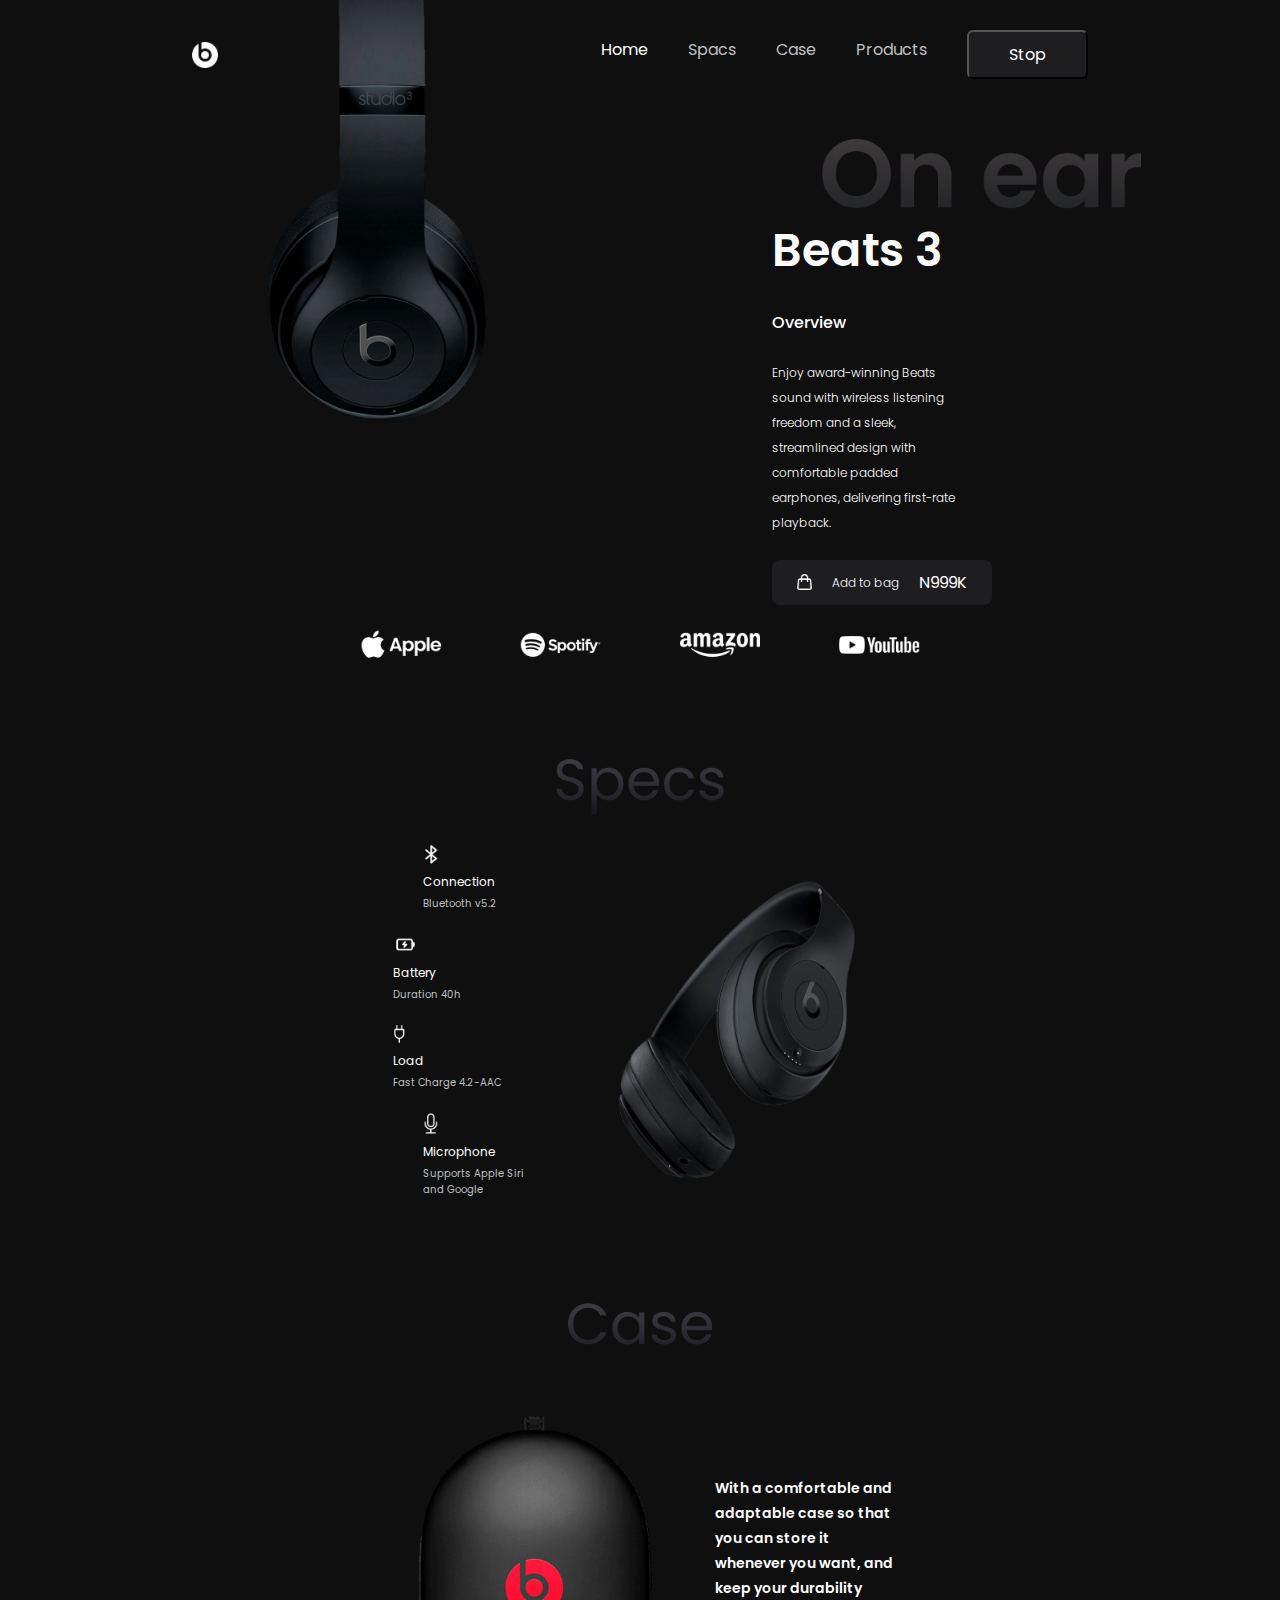
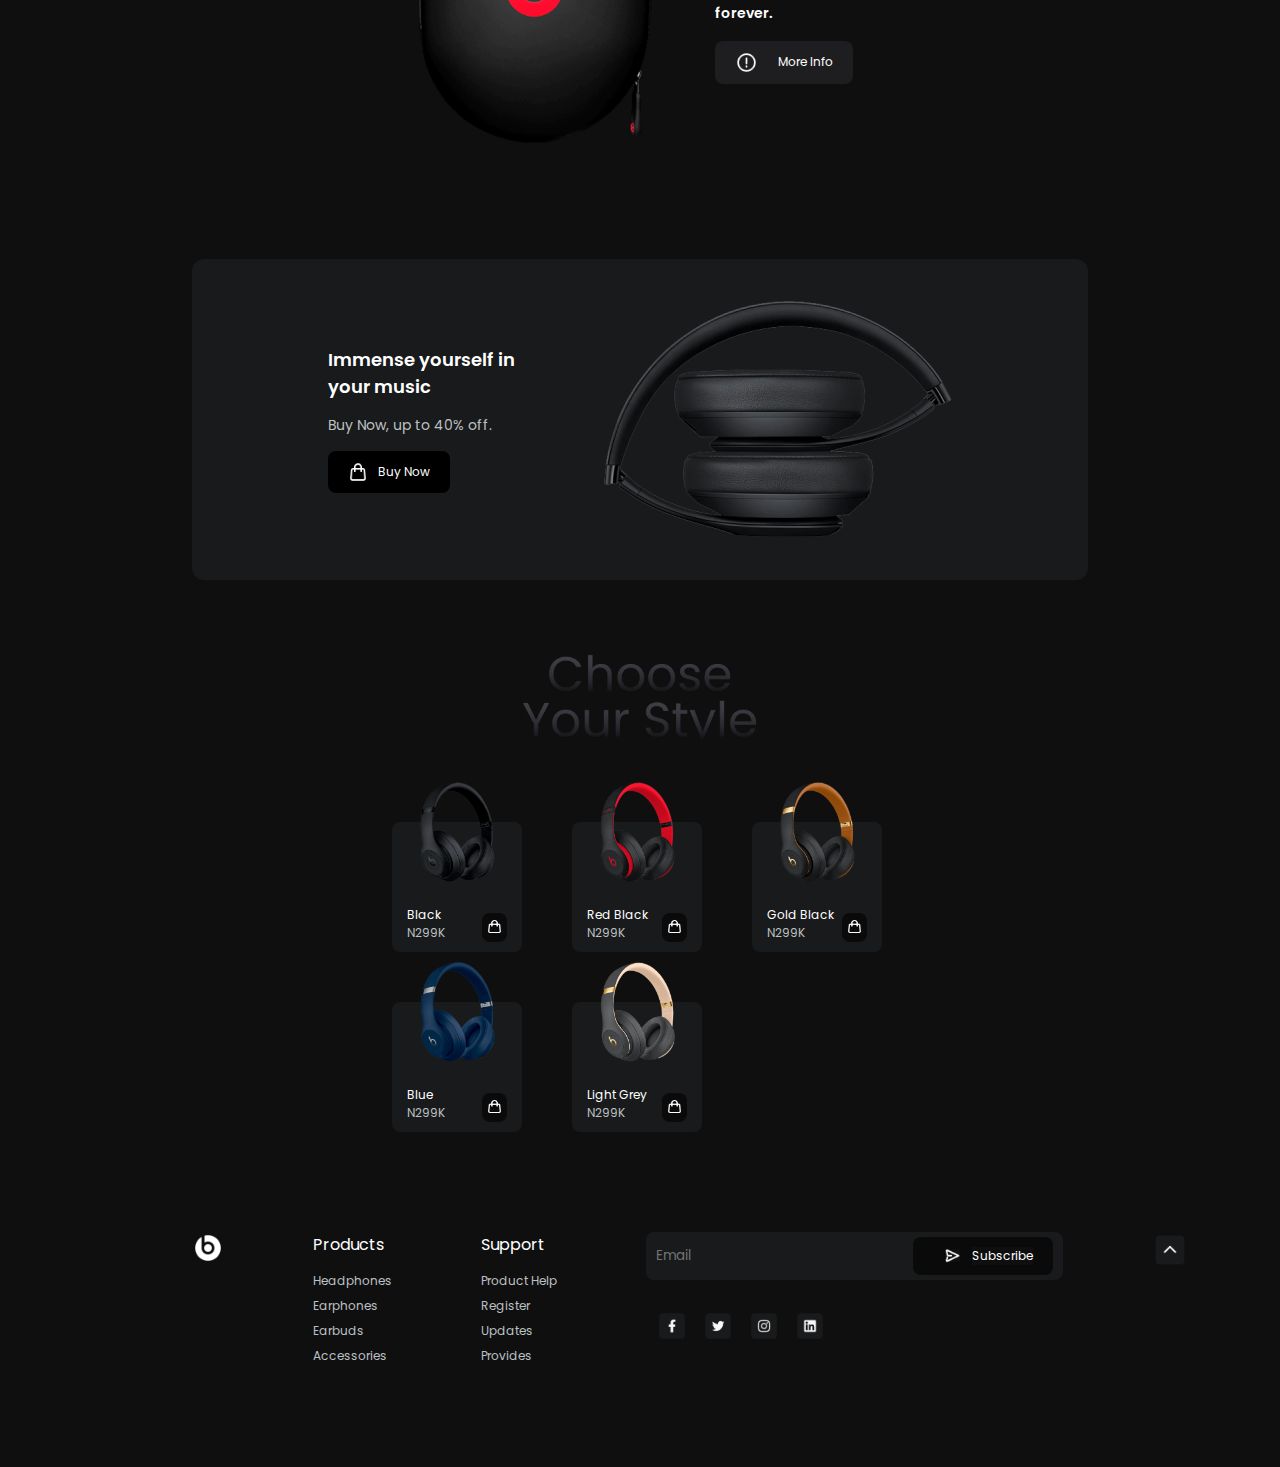
<file: module 35 assignment/Beat Assignment 1/index.html>
<!DOCTYPE html>
<html lang="en">
  <head>
    <meta charset="UTF-8" />
    <meta name="viewport" content="width=device-width, initial-scale=1.0" />
    <title>Beat Landing Page</title>
    <!-- css style file link  -->
    <link rel="stylesheet" href="./style.css" />
    <!-- icon  -->
    <link rel="icon" href="./icon/headphones-simple-solid.svg" />

    <!-- google font family  -->
    <link rel="preconnect" href="https://fonts.googleapis.com" />
    <link rel="preconnect" href="https://fonts.gstatic.com" crossorigin />
    <link
      href="https://fonts.googleapis.com/css2?family=Poppins:wght@200;300;400;500;600;700;800;900&display=swap"
      rel="stylesheet"
    />
  </head>
  <body>
    <!-- nav section part -->
    <nav>
      <img src="./image/beatsLogo.png" alt="" />
      <div class="nav-right">
        <ul>
          <li><a href="#">Home</a></li>
          <li><a href="#">Spacs</a></li>
          <li><a href="#">Case</a></li>
          <li><a href="#">Products</a></li>
        </ul>
        <button>Stop</button>
      </div>
    </nav>

    <!-- main section part  -->
    <main>
      <img class="mainImg" src="./image/mainImage.png" alt="" />
      <div id="main-one">
        <img class="onEar" src="./image/onEar.png" alt="" />
        <h1>Beats 3</h1>
        <h4>Overview</h4>
        <p>
          Enjoy award-winning Beats sound with wireless listening freedom and a
          sleek, streamlined design with comfortable padded earphones,
          delivering first-rate playback.
        </p>
        <div id="bag-icon">
          <img src="./icon/shoppingBag.png" alt="" />
          <p>Add to bag</p>
          <span>N999K</span>
        </div>
      </div>
    </main>
    <!-- main section part - 2  -->
    <section class="media-icon">
      <img src="./image/appleLogo.png" alt="" />
      <img src="./image/spotifyLogo.png" alt="" />
      <img src="./image/amazonLogo.png" alt="" />
      <img src="./image/youtubeLogo.png" alt="" />
    </section>
    <!-- main section part - 3 -->
    <section class="product-details">
      <img class="spacslogo" src="./icon/specsLogo.png" alt="" />
      <div class="product-list">
        <div class="details-list-items">
          <div>
            <img src="./icon/bluetooth.png" alt="" />
            <p>Connection</p>
            <p>Bluetooth v5.2</p>
          </div>
          <div>
            <img src="./icon/battery.png" alt="" />
            <p>Battery</p>
            <p>Duration 40h</p>
          </div>
          <div>
            <img src="./icon/charger.png" alt="" />
            <p>Load</p>
            <p>Fast Charge 4.2-AAC</p>
          </div>
          <div>
            <img src="./icon/mic.png" alt="" />
            <p>Microphone</p>
            <p>Supports Apple Siri and Google</p>
          </div>
        </div>
        <img src="./image/specsImage.png" alt="" />
      </div>
    </section>
    <!-- main section part - 4 -->
    <section id="case">
      <img class="case-logo" src="./icon/caseLogo.png" alt="" />
      <div class="case-item">
        <img class="case-item-img" src="./image/caseImage.png" alt="" />
        <div>
          <p>
            With a comfortable and adaptable case so that you can store it
            whenever you want, and keep your durability forever.
          </p>
          <p>
            <img src="./icon/group.png" alt="" />
            More Info
          </p>
        </div>
      </div>
    </section>
    <!-- main section part - 5 -->
    <section class="buy-product">
      <div>
        <h3>Immense yourself in your music</h3>
        <p>Buy Now, up to 40% off.</p>
        <div>
          <img src="./icon/shoppingBag.png" alt="" />
          <p>Buy Now</p>
        </div>
      </div>
      <img src="./image/buyNowSectionImage.png" alt="" />
    </section>

    <!-- main section part - 6 -->
    <section class="prostyle">
      <img class="product-logo" src="./icon/productLogo.png" alt="" />
      <!-- ok fine -->
      <div class="product-logo-items">
        <!-- ok fine -->
        <div class="product-card">
          <img class="product-img" src="./image/black.png" alt="" />
          <div class="product-info">
            <p>Black<br /><span>N299K</span></p>

            <div>
              <img src="./icon/shoppingBag.png" alt="" />
            </div>
          </div>
        </div>

        <!-- ok fine -->
        <div class="product-card">
          <img class="product-img" src="./image/redBlack.png" alt="" />
          <div class="product-info">
            <p>Red Black<br /><span>N299K</span></p>

            <div>
              <img src="./icon/shoppingBag.png" alt="" />
            </div>
          </div>
        </div>
        <!-- ok fine -->
        <div class="product-card">
          <img class="product-img" src="./image/nightBlack.png" alt="" />
          <div class="product-info">
            <p>Gold Black<br /><span>N299K</span></p>

            <div>
              <img src="./icon/shoppingBag.png" alt="" />
            </div>
          </div>
        </div>
        <!-- ok fine -->
        <div class="product-card">
          <img class="product-img" src="./image/blue.png" alt="" />
          <div class="product-info">
            <p>Blue<br /><span>N299K</span></p>

            <div>
              <img src="./icon/shoppingBag.png" alt="" />
            </div>
          </div>
        </div>
        <!-- ok fine -->
        <div class="product-card">
          <img class="product-img" src="./image/twilightGray.png" alt="" />
          <div class="product-info">
            <p>Light Grey<br /><span>N299K</span></p>

            <div>
              <img src="./icon/shoppingBag.png" alt="" />
            </div>
          </div>
        </div>
      </div>
    </section>

    <!-- footer part end page -->
    <footer>
      <img class="footer-logo" src="./image/beatsLogo.png" alt="" />
      <ul>
        <li><a href="#">Products</a></li>
        <li><a href="#">Headphones</a></li>
        <li><a href="#">Earphones</a></li>
        <li><a href="#">Earbuds</a></li>
        <li><a href="#">Accessories</a></li>
      </ul>
      <ul>
        <li><a href="#">Support</a></li>
        <li><a href="#">Product Help</a></li>
        <li><a href="#">Register</a></li>
        <li><a href="#">Updates</a></li>
        <li><a href="#">Provides</a></li>
      </ul>
      <div class="footer-email">
        <div>
          <input type="email" placeholder="Email" />
          <div class="sub-button">
            <img src="./icon/rightArrow.png" alt="" />
            <p>Subscribe</p>
          </div>
        </div>

        <!-- ok fine  -->
        <div>
          <img src="./icon/facebook.png" alt="" />
          <img src="./icon/twitter.png" alt="" />
          <img src="./icon/instagram.png" alt="" />
          <img src="./icon/linkedin.png" alt="" />
        </div>
      </div>

      <img class="arrow" src="./icon/upArrow.png" alt="" />
    </footer>
  </body>
</html>
</file>
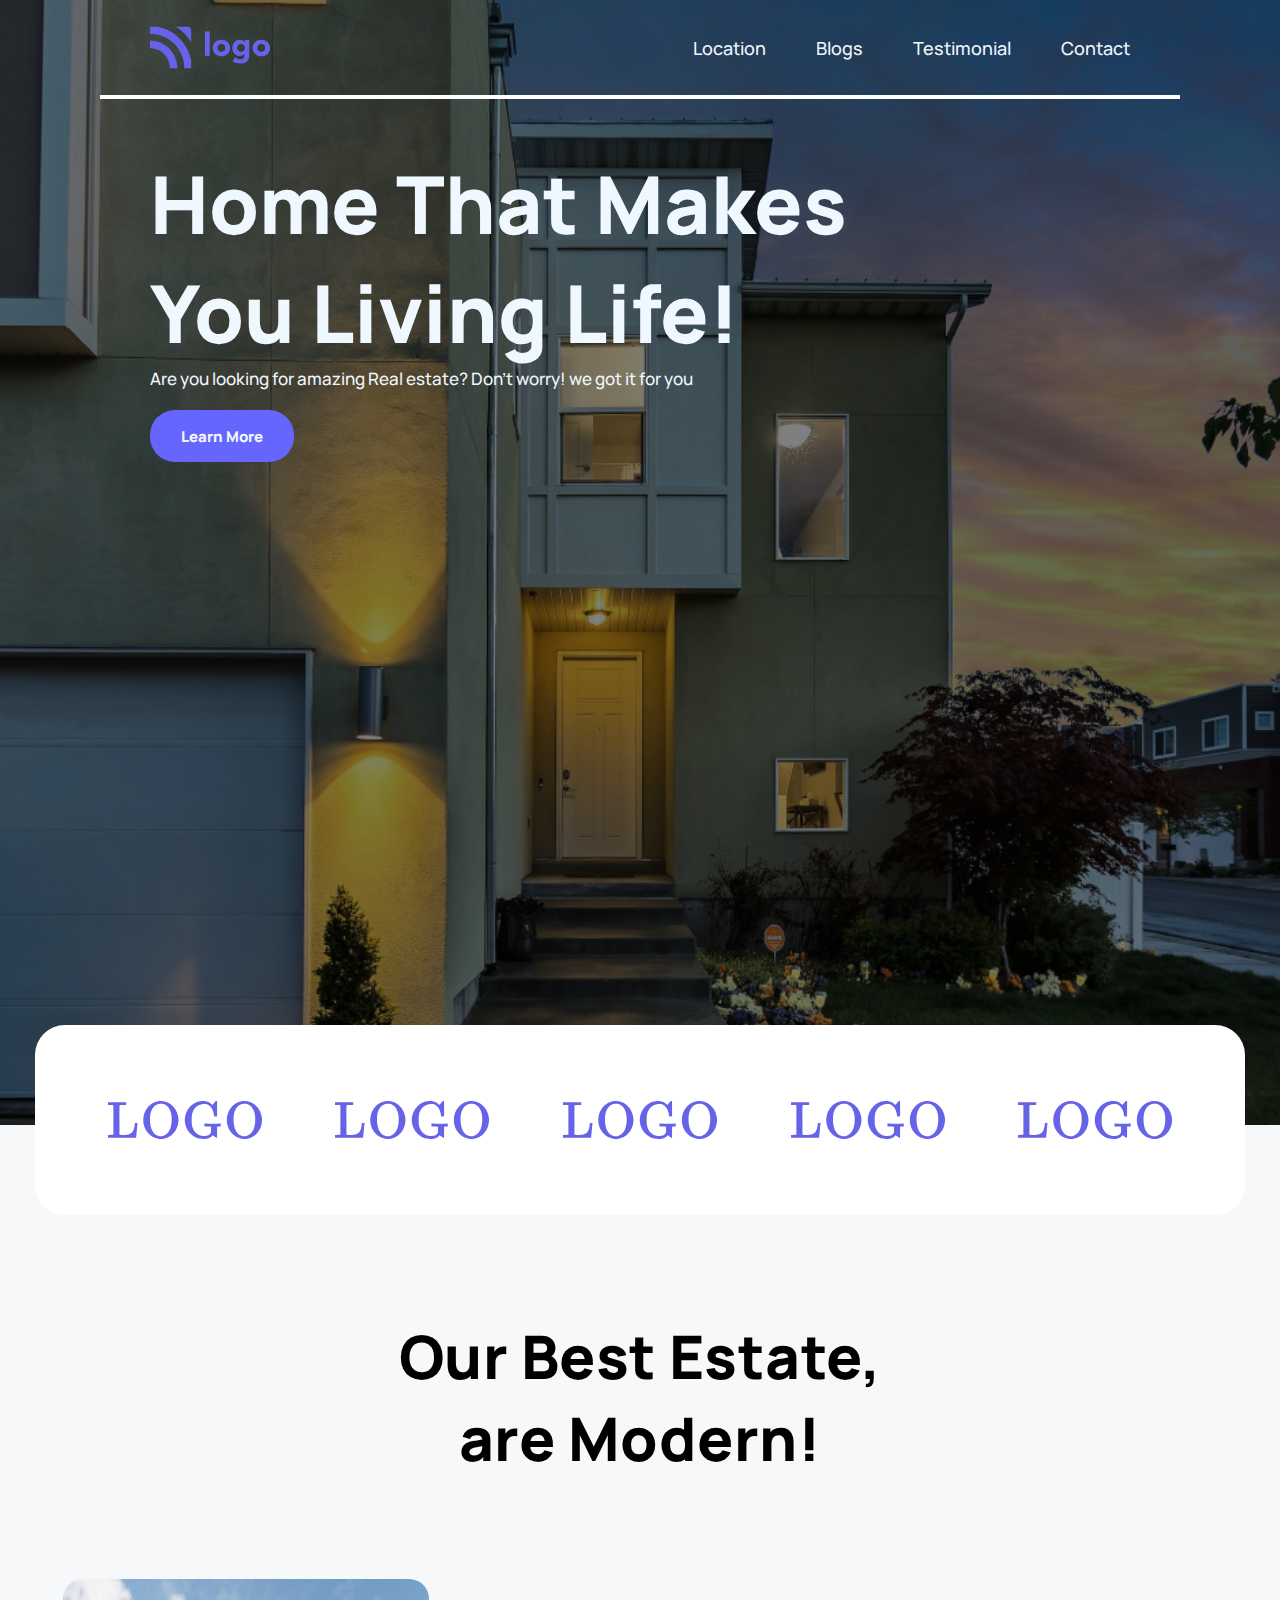
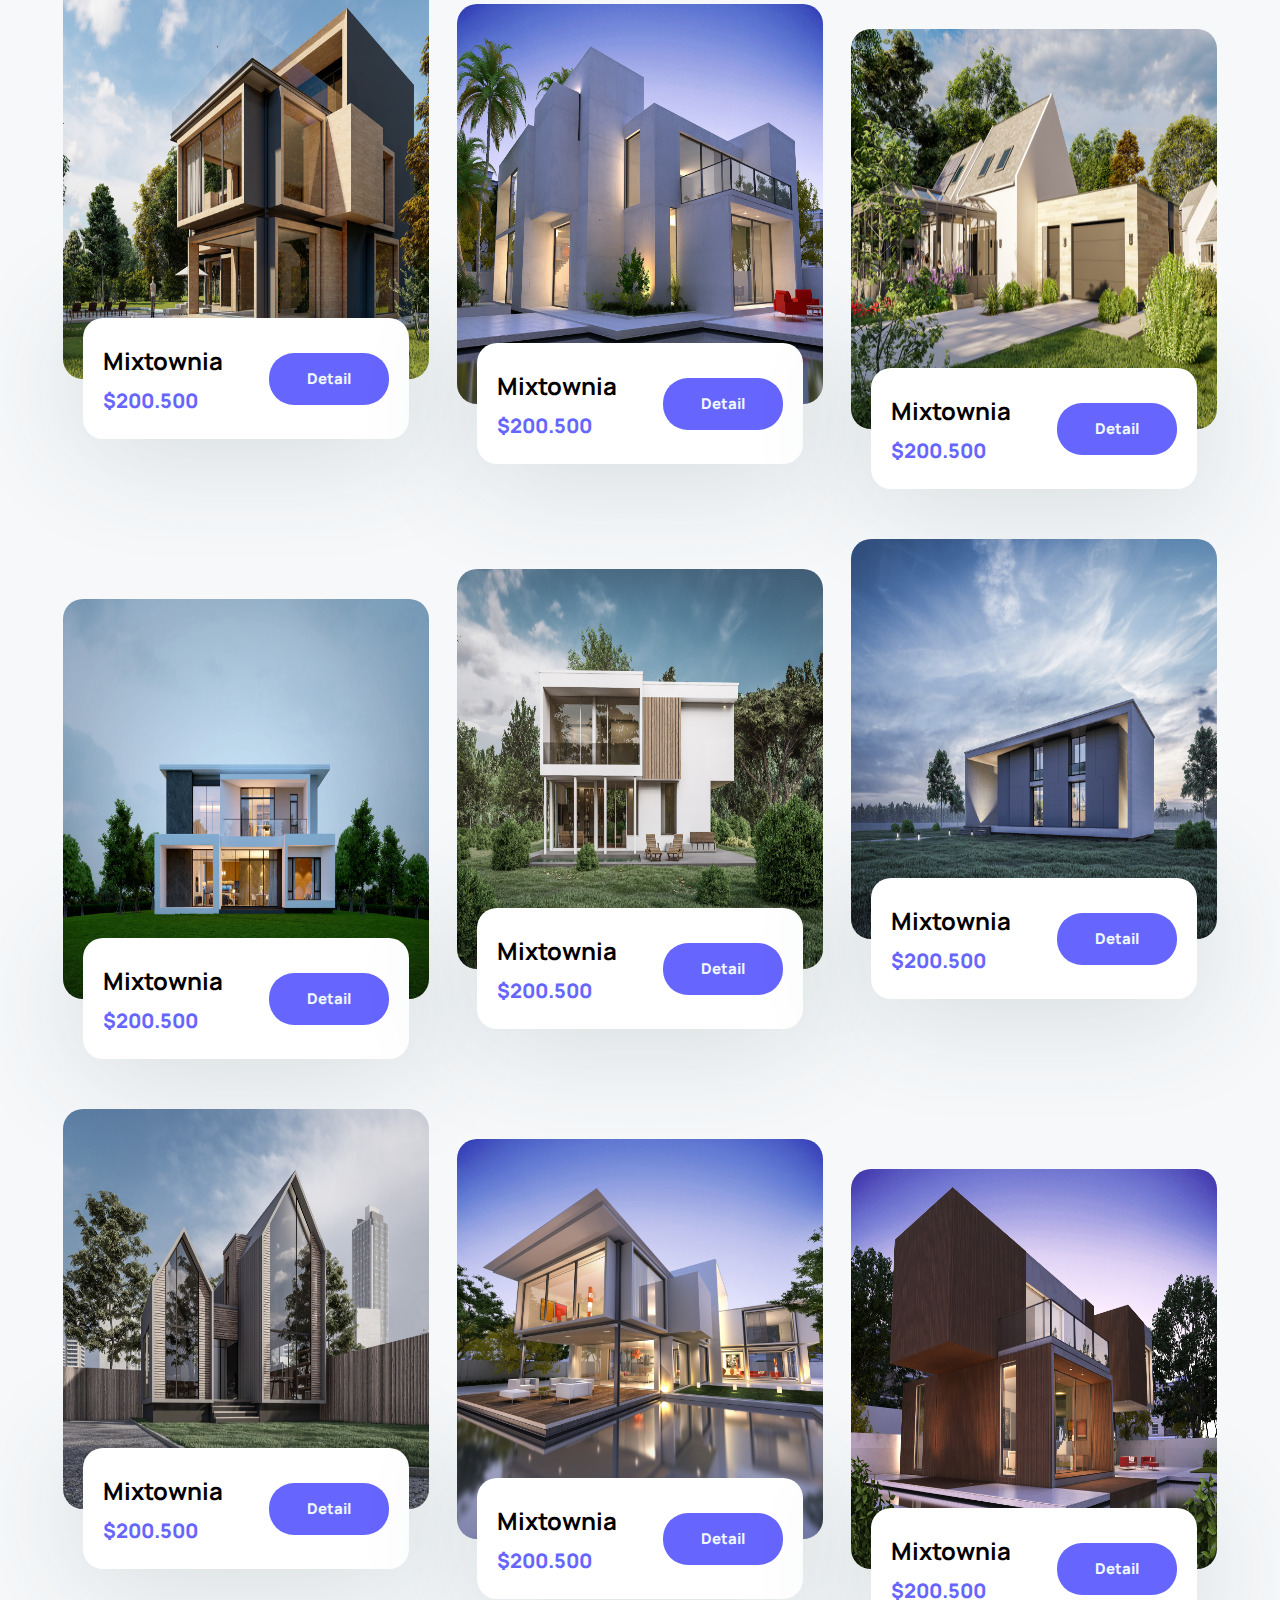
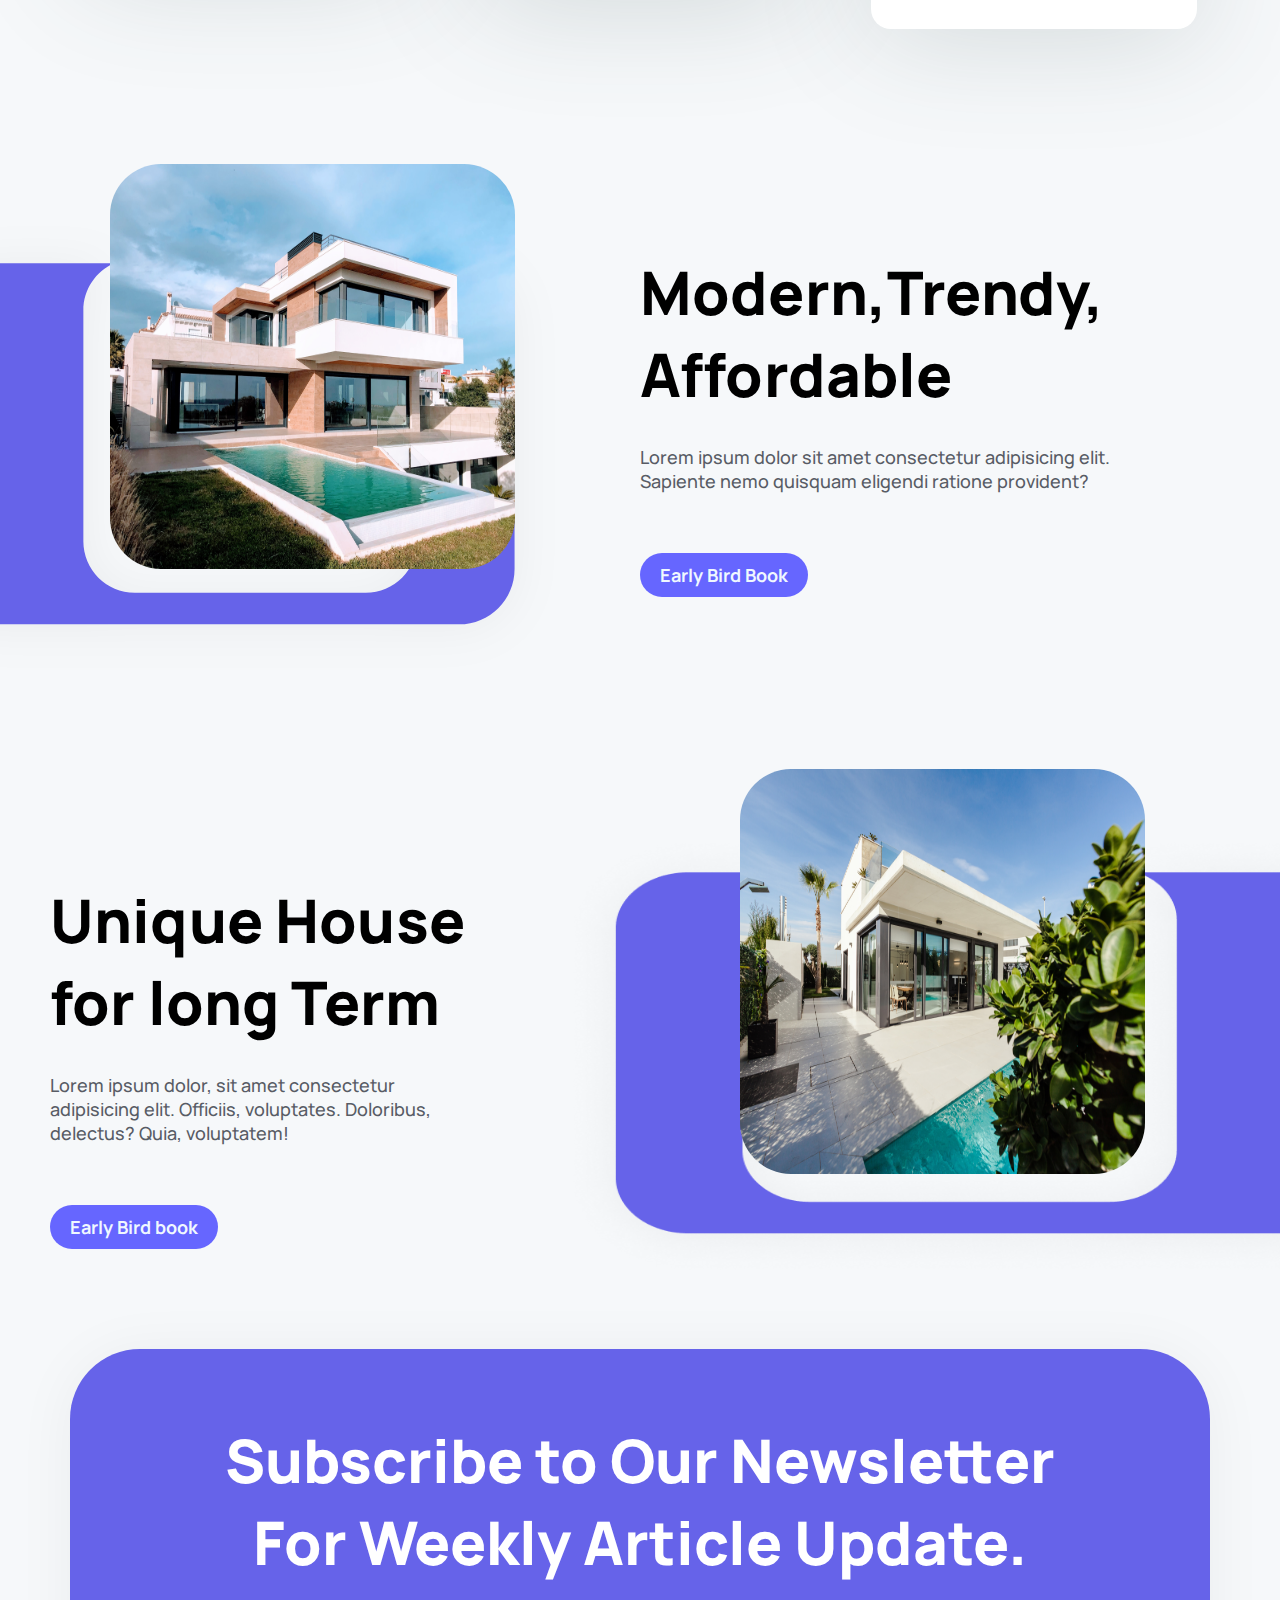
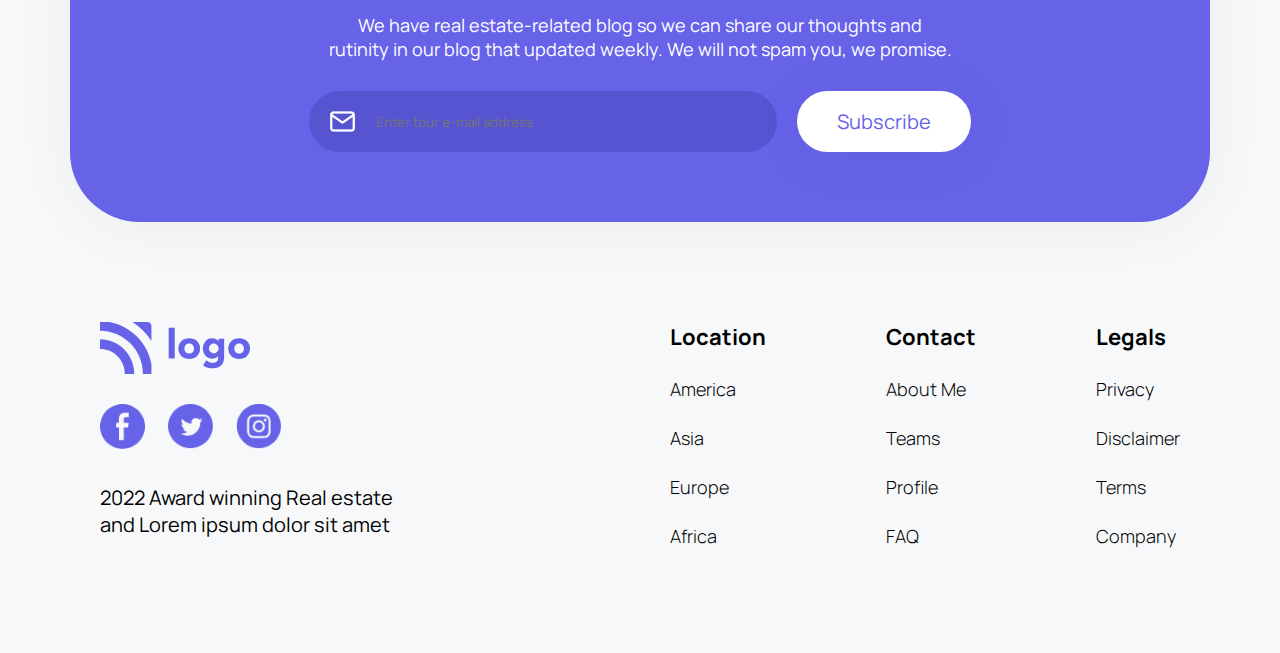
<file: module 35 assignment/Realstate Assignment 2/index.html>
<!DOCTYPE html>
<html lang="en">
  <head>
    <meta charset="UTF-8" />
    <meta name="viewport" content="width=device-width, initial-scale=1.0" />
    
    <title>Real State Website</title>
    <!-- css link  -->
    <link rel="stylesheet" href="./style.css" />
    <!-- google font family  -->
    <link rel="preconnect" href="https://fonts.googleapis.com" />
    <link rel="preconnect" href="https://fonts.gstatic.com" crossorigin />
    <link
      href="https://fonts.googleapis.com/css2?family=Manrope:wght@200;300;400;500;600;700;800&display=swap"
      rel="stylesheet"
    />
 <!-- icon link  -->
    <link rel="icon" href="./icon/house-chimney-solid.svg" />
  </head>
  <body>
    <!-- home project start -->
    <!-- nav section part  -->
    <header>
      <nav>
        <img class="nav-logo" src="./icon/Logo.svg" alt="" />
        <ul class="nav-section">
          <li><a href="#">Location</a></li>
          <li><a href="#">Blogs</a></li>
          <li><a href="#">Testimonial</a></li>
          <li><a href="#">Contact</a></li>
        </ul>
      </nav>
      <!-- line height part  -->
      <div class="line"></div>

      <!-- main section part  -->
      <main>
        <div class="main1">
          <h1>Home That Makes<br />You Living Life!</h1>
          <p>
            Are you looking for amazing Real estate? Don't worry! we got it for
            you
          </p>
          <button>Learn More</button>
        </div>
      </main>
    </header>
    <!-- section part two  -->
    <section class="logo-one">
      <img src="./icon/logoName.svg" alt="named logo" />
      <img src="./icon/logoName.svg" alt="named logo" />
      <img src="./icon/logoName.svg" alt="named logo" />
      <img src="./icon/logoName.svg" alt="named logo" />
      <img src="./icon/logoName.svg" alt="named logo" />
    </section>

    <!-- section part three  -->
    <section class="three">
      <h1>Our Best Estate, <br />are Modern!</h1>
      <div class="three-one">
        <!-- ok fine -->

        <div class="home-section">
          <img class="home-section-img" src="./image/cardImage1.png" alt="" />
          <div class="home-section-part">
            <div>
              <h3>Mixtownia</h3>
              <p>$200.500</p>
            </div>
            <button>Detail</button>
          </div>
        </div>

        <!-- ok fine -->

        <div class="home-section">
          <img class="home-section-img" src="./image/cardImage2.png" alt="" />
          <div class="home-section-part">
            <div>
              <h3>Mixtownia</h3>
              <p>$200.500</p>
            </div>
            <button>Detail</button>
          </div>
        </div>
        <!-- ok fine -->

        <div class="home-section">
          <img class="home-section-img" src="./image/cardImage3.png" alt="" />
          <div class="home-section-part">
            <div>
              <h3>Mixtownia</h3>
              <p>$200.500</p>
            </div>
            <button>Detail</button>
          </div>
        </div>
        <!-- ok fine -->

        <div class="home-section">
          <img class="home-section-img" src="./image/cardImage4.png" alt="" />
          <div class="home-section-part">
            <div>
              <h3>Mixtownia</h3>
              <p>$200.500</p>
            </div>
            <button>Detail</button>
          </div>
        </div>
        <!-- ok fine -->

        <div class="home-section">
          <img class="home-section-img" src="./image/cardImage5.png" alt="" />
          <div class="home-section-part">
            <div>
              <h3>Mixtownia</h3>
              <p>$200.500</p>
            </div>
            <button>Detail</button>
          </div>
        </div>
        <!-- ok fine -->

        <div class="home-section">
          <img class="home-section-img" src="./image/cardImage6.png" alt="" />
          <div class="home-section-part">
            <div>
              <h3>Mixtownia</h3>
              <p>$200.500</p>
            </div>
            <button>Detail</button>
          </div>
        </div>
        <!-- ok fine -->

        <div class="home-section">
          <img class="home-section-img" src="./image/cardImage7.png" alt="" />
          <div class="home-section-part">
            <div>
              <h3>Mixtownia</h3>
              <p>$200.500</p>
            </div>
            <button>Detail</button>
          </div>
        </div>
        <!-- ok fine -->

        <div class="home-section">
          <img class="home-section-img" src="./image/cardImage8.png" alt="" />
          <div class="home-section-part">
            <div>
              <h3>Mixtownia</h3>
              <p>$200.500</p>
            </div>
            <button>Detail</button>
          </div>
        </div>
        <!-- ok fine -->

        <div class="home-section">
          <img class="home-section-img" src="./image/cardImage9.png" alt="" />
          <div class="home-section-part">
            <div>
              <h3>Mixtownia</h3>
              <p>$200.500</p>
            </div>
            <button>Detail</button>
          </div>
        </div>
      </div>
    </section>

    <!-- section part four -->
    <section class="features-section first-feature-section">
      <div>
        <img src="./icon/featureImageBg1.svg" alt="" />
        <img src="./image/featuresImage1.png" alt="" />
      </div>

      <div>
        <h1>Modern,Trendy,<br>Affordable</h1>
        <p>
          Lorem ipsum dolor sit amet consectetur adipisicing elit. Sapiente nemo
          quisquam eligendi ratione provident?
        </p>
        <button>Early Bird Book</button>
      </div>
    </section>

    <section class="features-section second-feature-section">
      <div>
        <h1>Unique House for long Term</h1>
        <p>
          Lorem ipsum dolor, sit amet consectetur adipisicing elit. Officiis,
          voluptates. Doloribus, delectus? Quia, voluptatem!
        </p>
        <button>Early Bird book</button>
      </div>
      <div>
        <img src="./icon/featureImageBg2.png" alt="" />
        <img src="./image/featuresImage2.png" alt="" />
      </div>
    </section>

    <!-- news letter part  -->

    <section class="news">
      <h1>
        Subscribe to Our Newsletter <br />
        For Weekly Article Update.
      </h1>
      <p>
        We have real estate-related blog so we can share our thoughts and
        rutinity in our blog that updated weekly. We will not spam you, we
        promise.
      </p>
      <!-- email part  -->
      <form>
        <div>
          <img src="./icon/mail.png" alt="mail" />
          <input type="text" placeholder="Enter tour e-mail address" />
        </div>
        <button>Subscribe</button>
      </form>
    </section>

    <!-- footer part  -->
    <footer>
      <div>
        <img  src="./icon/Logo.svg" alt="logo" />
        <div>
          <img src="./icon/facebook.png" alt="" />
          <img src="./icon/twitter.png" alt="" />
          <img src="./icon/instagram.png" alt="" />
        </div>
        <p>2022 Award winning Real estate and Lorem ipsum dolor sit amet</p>
      </div>

      <!-- ok fine  -->
      <div class="footer-links">
        <div class="footer-links-content">
          <ul>
            <li><a href="#">Location</a></li>
            <li><a href="#">America</a></li>
            <li><a href="#">Asia</a></li>
            <li><a href="#">Europe</a></li>
            <li><a href="#">Africa</a></li>
          </ul>
        </div>
        <div class="footer-links-content">
          <ul>
            <li><a href="#">Contact</a></li>
            <li><a href="#">About Me</a></li>
            <li><a href="#">Teams</a></li>
            <li><a href="#">Profile</a></li>
            <li><a href="#">FAQ</a></li>
          </ul>
        </div>
        <div class="footer-links-content">
          <ul>
            <li><a href="#">Legals</a></li>
            <li><a href="#">Privacy</a></li>
            <li><a href="#">Disclaimer</a></li>
            <li><a href="#">Terms</a></li>
            <li><a href="#">Company</a></li>
          </ul>
        </div>
      </div>
    </footer>
  </body>
</html>
</file>
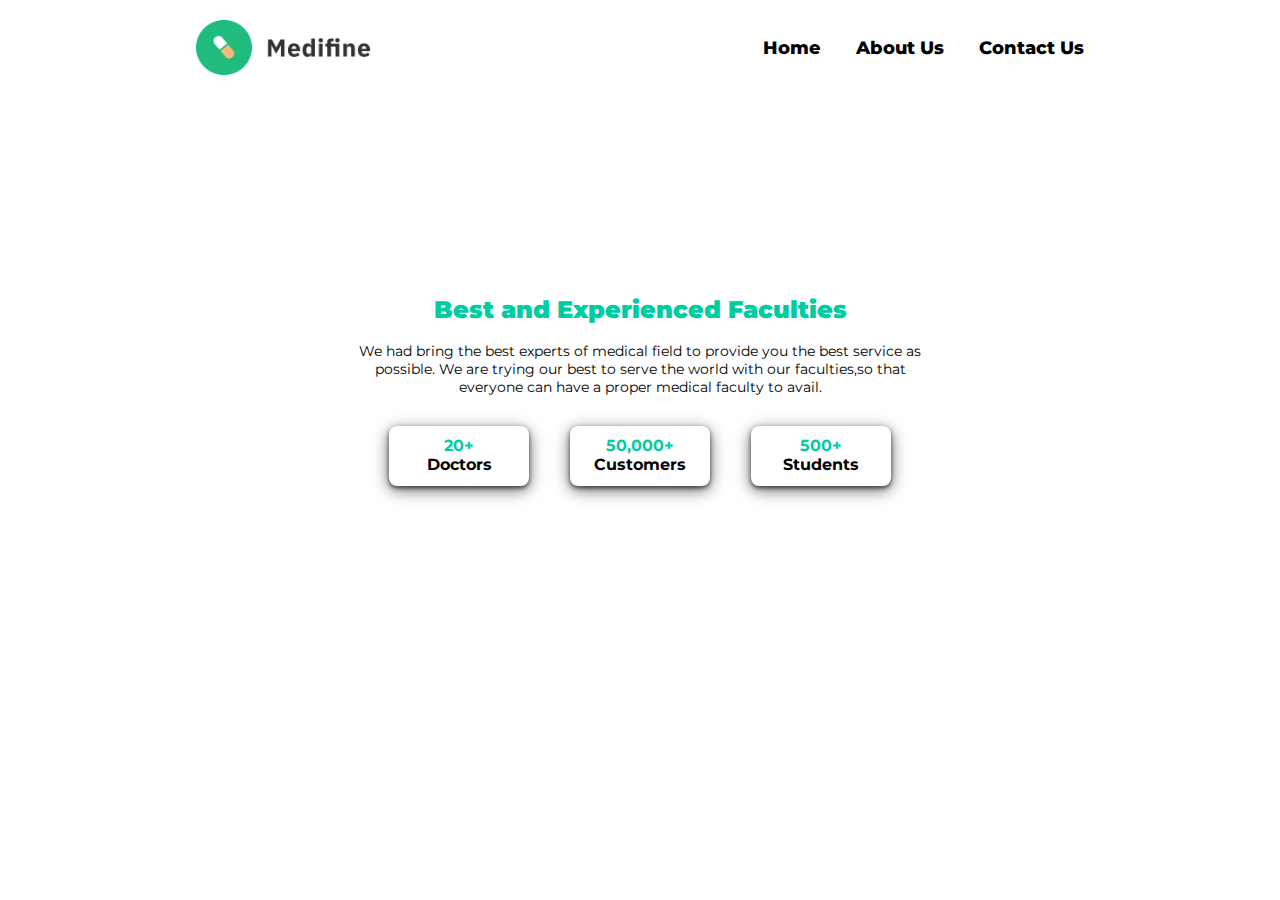
<file: module 35 assignment/Hospital Assignment 3/about.html>
<!DOCTYPE html>
<html lang="en">
<head>
    <meta charset="UTF-8">
    <meta name="viewport" content="width=device-width, initial-scale=1.0">
    <title>About Us</title>
    <link rel="stylesheet" href="./about.css">
     <!-- google font link  -->
     <link rel="preconnect" href="https://fonts.googleapis.com">
     <link rel="preconnect" href="https://fonts.gstatic.com" crossorigin>
     <link href="https://fonts.googleapis.com/css2?family=Montserrat:ital,wght@0,600;1,600&display=swap" rel="stylesheet">

</head>
<body>
    <!-- nav section part  -->
    <nav>
        <img src="./image/logo.png" alt="logo" />
        <div class="contact-link">
          <ul>
            <li><a href="Home Page.html">Home</a></li>
            <li><a href="about.html">About Us</a></li>
            <li><a href="contact.html">Contact Us</a></li>
          </ul>
        </div>
      </nav>

      <!-- main section part start -->
<main>
    <div class="main-section">
        <h2><span>Best and Experienced Faculties</span></h2>
        <p>We had bring the best experts of medical field to provide you the best
            service as<br>possible. We are trying our best to serve the 
            world with our faculties,so that<br>everyone can have a proper
            medical faculty to avail.
        </p>

        <div class="main-section-part">
        <div>
           <h4><span>20+</span></h4> 
            <h4>Doctors</h4>
        </div>
        <div>
         <h4><span>50,000+</span></h4>   
            <h4>Customers</h4>
        </div>
        <div>
           <h4><span>500+</span></h4> 
            <h4>Students</h4>
        </div>
    </div>
    </div>
</main>



</body>
</html>
</file>
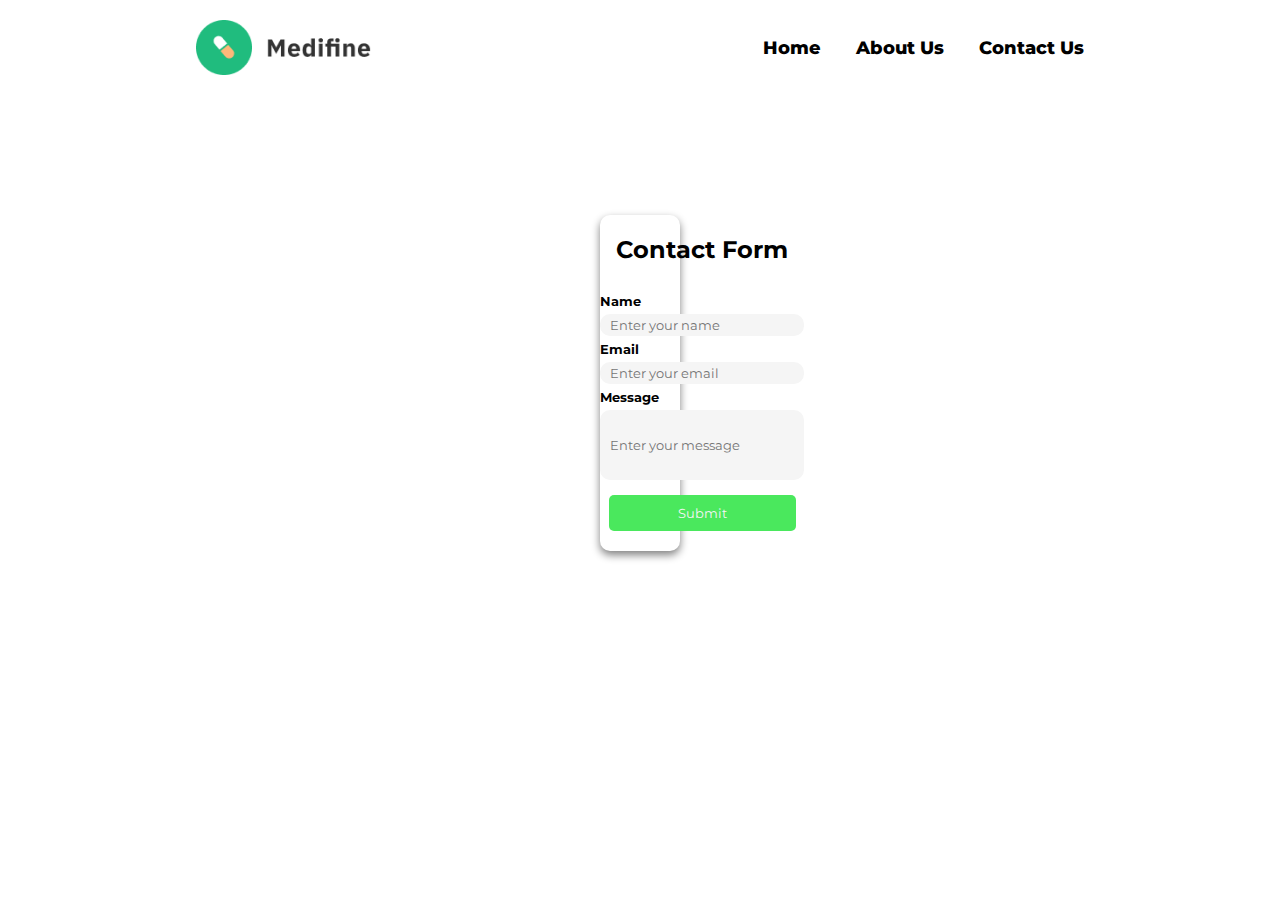
<file: module 35 assignment/Hospital Assignment 3/contact.html>
<!DOCTYPE html>
<html lang="en">
  <head>
    <meta charset="UTF-8" />
    <meta name="viewport" content="width=device-width, initial-scale=1.0" />
    <title>Contact Us</title>
    <link rel="stylesheet" href="./contact.css" />
    <!-- google font link  -->
    <link rel="preconnect" href="https://fonts.googleapis.com">
    <link rel="preconnect" href="https://fonts.gstatic.com" crossorigin>
    <link href="https://fonts.googleapis.com/css2?family=Montserrat:ital,wght@0,600;1,600&display=swap" rel="stylesheet">
  </head>
  <body>
    <nav>
      <img src="./image/logo.png" alt="logo" />
      <div class="contact-link">
        <ul>
          <li><a href="Home Page.html">Home</a></li>
          <li><a href="about.html">About Us</a></li>
          <li><a href="contact.html">Contact Us</a></li>
        </ul>
      </div>
    </nav>

    <form>
      <h2>Contact Form</h2>
      <div>
        <h5>Name</h5>
        <input type="text" name="" id="" placeholder="Enter your name" />
        <h5>Email</h5>
        <input type="text" name="" id="" placeholder="Enter your email" />
        <h5>Message</h5>
        <input type="text" name="" id="" placeholder="Enter your message" />
      </div>
      <button>Submit</button>
    </form>
  </body>
</html>
</file>
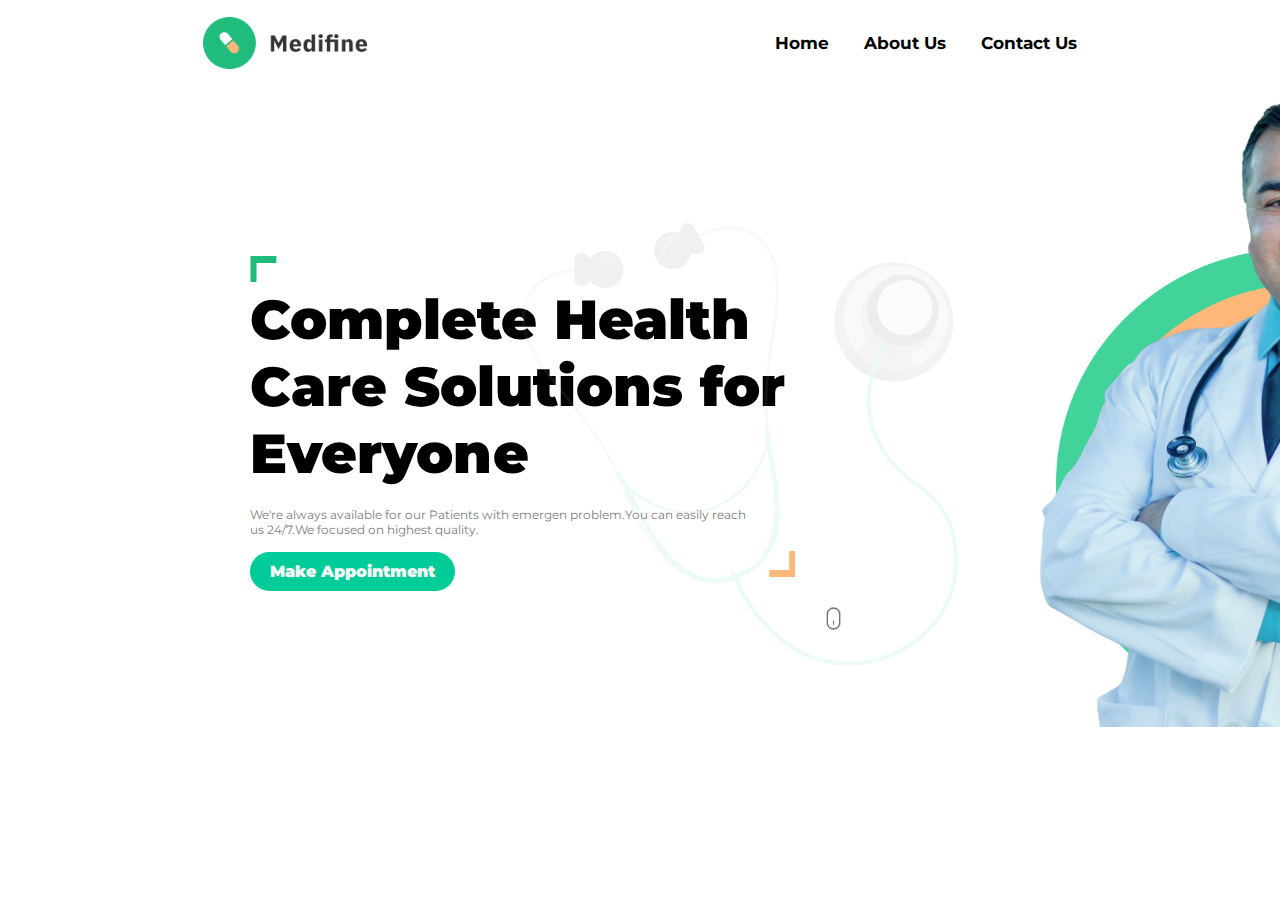
<file: module 35 assignment/Hospital Assignment 3/Home Page.html>
<!DOCTYPE html>
<html lang="en">
  <head>
    <meta charset="UTF-8" />
    <meta name="viewport" content="width=device-width, initial-scale=1.0" />
    <title>Hospital Website</title>
    <link rel="stylesheet" href="./Home Page.css" />
    <!-- google icon link  -->
    <link rel="icon" href="./image/bed-pulse-solid.svg" />
    <!-- google font link  -->
    <link rel="preconnect" href="https://fonts.googleapis.com" />
    <link rel="preconnect" href="https://fonts.gstatic.com" crossorigin />
    <link
      href="https://fonts.googleapis.com/css2?family=Montserrat:ital,wght@0,600;1,600&display=swap"
      rel="stylesheet"
    />
  </head>
  <body>
    <!-- nav section part  -->
    <nav>
      <img src="./image/logo.png" alt="logo" />
      <div class="contact-link">
        <ul>
          <li><a href="Home Page.html">Home</a></li>
          <li><a href="about.html">About Us</a></li>
          <li><a href="contact.html">Contact Us</a></li>
        </ul>
      </div>
    </nav>

    <!-- main section part start -->

    <main>
      <section class="main-part">
        <!-- first div  -->
        <div class="left-part">
          <img
            class="left-image-1"
            src="./image/topAngle.png"
            alt="angle image"
          />
          <h1>Complete Health<br />Care Solutions for<br />Everyone</h1>
          <p>
            We're always available for our Patients with emergen problem.You can
            easily reach <br />
            us 24/7.We focused on highest quality.
          </p>
          <button>Make Appointment</button>
          <img
            class="stetho-scope"
            src="./image/stethoscope.png"
            alt="stethoscope image"
          />
          <img
            class="left-image-2"
            src="./image/bottomAngle.png"
            alt="angle image"
          />
          <img class="left-image-3" src="./image/mouse.png" alt="image" />
        </div>
        <!-- secound div  -->
        <div class="second-part">
          <img class="right-img-1" src="./image/greenBox.png" alt="image" />
          <img class="right-img-2" src="./image/yellowBox.png" alt="image" />
          <img class="right-img-3" src="./image/doctor.png" alt="image" />
        </div>
      </section>
    </main>
  </body>
</html>
</file>
<file: module 35 assignment/Beat Assignment 1/style.css>
* {
  margin: 0;
  padding: 0;
  outline: 0;
  box-sizing: border-box;
  background: #0f0f10;
  font-family: "Poppins", sans-serif;
  color: #ffffff;
}
/* nav section part */
nav {
  width: 100%;
  padding: 30px 0;
  display: flex;
  flex-wrap: wrap;
  align-items: center;
  justify-content: space-between;
}
.nav-right {
  display: flex;
  align-items: center;
}
a {
  text-decoration: none;
}
nav ul {
  display: flex;
}
li {
  list-style: none;
}
body {
  margin: 0 15vw;
}

nav ul li {
  margin-right: 40px;
}
nav ul li a {
  font-size: 16px;
  font-weight: 500px;
}
nav button {
  font-size: 16px;
  padding: 10px 40px;
  background: #1e1e21;
  border-radius: 6px;
}
nav img {
  height: 26px;
  width: 26px;
}
/* main section part - 2 */
main {
  display: flex;
  align-items: flex-start;
  position: relative;
  margin-top: 30px;
}
.mainImg {
  width: 230px;
  position: relative;
  top: -250px;
  left: 70px;
}
#main-one {
  margin-left: 350px;
}
.onEar {
  width: 320px;
  margin-left: 50px;
}
#main-one h1 {
  font-weight: 600;
  font-size: 46px;
  margin-bottom: 25px;
}
#main-one h4 {
  font-weight: 500;
  font-size: 16px;
  margin-bottom: 25px;
}
#main-one p {
  font-size: 12px;
  font-weight: 300;
  color: #ffffff;
  margin-bottom: 25px;
  width: 50%;
  line-height: 25px;
}
#bag-icon {
  display: flex;
  align-items: center;
  gap: 20px;
  background: #1e1e21;
  border-radius: 8px;
  width: fit-content;
  padding: 10px 25px;
}
#bag-icon img {
  width: 15px;
  background-color: transparent;
}
#bag-icon p {
  background-color: transparent;
  margin-bottom: 0;
  color: #ffffff;
}
#bag-icon span {
  background-color: transparent;
}
/* main section part - 2 */
.media-icon {
  display: flex;
  align-items: center;
  justify-content: space-around;
  padding: 0 50px;
  position: relative;
  top: -50px;
  margin-bottom: 40px;
}
.media-icon {
  scale: 0.8;
}

/* main section part - 3 */
.product-details {
  display: flex;
  flex-direction: column;
  align-items: center;
}

.spacslogo {
  scale: 0.8;
  margin-bottom: 20px;
}
.product-list {
  display: flex;
}
.product-list img {
  scale: 0.8;
}
.details-list-items div {
  margin-bottom: 20px;
}
.details-list-items div img {
  scale: 0.8;
}
.details-list-items div p {
  font-size: 12px;
}
.details-list-items div p:last-child {
  color: #bdc0c2;
  font-size: 10px;
  margin-top: 5px;
  width: 70%;
}
.details-list-items div:first-child,
.details-list-items div:last-child {
  margin-left: 30px;
}
/* main section part - 4 */
#case {
  margin-top: 80px;
  display: flex;
  flex-direction: column;
  align-items: center;
}
.case-logo {
  scale: 0.8;
  margin-bottom: 20px;
}
.case-item {
  display: flex;
  gap: 30px;
  align-items: center;
  justify-content: center;
}

.case-item img {
  scale: 0.8;
}
.case-item div {
  width: 20%;
}
.case-item div p:last-child img {
  scale: 0.8;
  background-color: transparent;
}
.case-item div p:last-child {
  background: #1e1e21;
  width: fit-content;
  display: flex;
  align-items: center;
  gap: 20px;
  font-size: 12px;
  padding: 10px 20px;
  border-radius: 8px;
}
.case-item div p:first-child {
  line-height: 25px;
  font-weight: 600;
  font-size: 14px;
  margin-bottom: 15px;
}
/* main section part - 5  */
.buy-product {
  background-color: #181a1b;
  border-radius: 12px;
  display: flex;
  justify-content: center;
  align-items: center;
  gap: 50px;
  margin-top: 70px;
  padding: 40px 0;
}
.buy-product div,
.buy-product p,
.buy-product h3,
.buy-product img {
  background-color: transparent;
}
.buy-product div {
  width: 25%;
}
.buy-product div h3 {
  font-weight: 600;
  font-size: 18px;
  margin-bottom: 15px;
}
.buy-product div p {
  color: #bdc0c2;
  font-size: 14px;
  margin-bottom: 15px;
}
.buy-product div div {
  display: flex;
  align-items: center;
  width: fit-content;
  background: #000000;
  border-radius: 8px;
  padding: 10px 20px;
}
.buy-product div div img {
  scale: 0.8;
  margin-right: 10px;
}
.buy-product div div p {
  margin-bottom: 0;
  font-size: 12px;
  color: #ffffff;
}
/*  main section part - 6 */
.prostyle {
  display: flex;
  flex-direction: column;
  margin: 0 150px;
}
.product-logo {
  display: flex;
  flex-direction: column;
}
.product-logo {
  scale: 0.4;
}
.product-logo-items {
  display: flex;
  align-items: center;
  flex-wrap: wrap;
  gap: 50px;
  padding-left: 50px;
}
.product-card {
  position: relative;
  width: 130px;
  height: 130px;
  background: #181a1b;
  border-radius: 8px;
}
.product-img {
  width: 75px;
  height: 100px;
  position: absolute;
  z-index: 100;
  top: -40px;
  left: 28px;
}
.product-img,
.product-card p,
.product-card span,
.product-card img,
.product-card div {
  background-color: transparent;
}
.product-info {
  position: absolute;
  bottom: 0;
  width: 100%;
  display: flex;
  align-items: flex-end;
  justify-content: space-between;
  padding: 10px 15px;
}

.product-info p {
  font-size: 12px;
}
.product-info p span {
  color: #bdc0c2;
}
.product-info div {
  background: #0a0a0b;
  border-radius: 8px;
  padding: 2px 6px;
}
.product-info div img {
  width: 13px;
  height: 13px;
}
 /* footer part css define  */
footer {
  margin: 100px 0;
  display: flex;
  align-items: flex-start;
  justify-content: space-between;
  position: relative;
}
.footer-logo {
  scale: 0.8;
}
ul li a {
  font-size: 12px;
  color: #bdc0c2;
}
ul li:first-child a {
  font-size: 16px;
  font-weight: 400;
  color: #fff;
}
ul li:first-child {
  margin-bottom: 10px;
}
.footer-email {
  display: flex;
  flex-direction: column;
  gap: 30px;
}
.footer-email div:first-child {
  background: #181a1b;
  border-radius: 8px;
  padding: 5px 10px;
  display: flex;
}
.footer-email div:first-child input {
  border: none;
  background-color: transparent;
}
.sub-button {
  background-color: #0a0a0b;
  border-radius: 8px;
  padding: 10px 20px;
  border: none;
  display: flex;
  align-items: center;
  gap: 10px;
}

.sub-button img {
  scale: 0.8;
}
.sub-button p {
  font-size: 12px;
}
.footer-email div:last-child img {
  margin-left: 10px;
  scale: 0.8;
}
.arrow {
  margin-right: -100px;
  scale: 0.8;
}
</file>
<file: module 35 assignment/Realstate Assignment 2/style.css>
*{
    margin: 0;
    padding: 0;
    box-sizing: border-box;
    font-family: "Manrope";
}
body {
    background-color: #f6f8fa;
  }
  
/* nav section part  */
nav{
    display: flex;
    align-items: center;
    flex-wrap: wrap;
    justify-content: space-between;
    width: 100%;
    padding: 25px 0;
}
.nav-logo{
    height: 45px;
  width: 120px;
}
nav a{
    text-decoration: none;
    color: #f0f8ff;
    font-weight: 500;
    font-size: 18px;
}
nav li{
    list-style: none;
}
nav .nav-section{
    display: flex;
    flex-wrap: wrap;
    justify-content: center;
    align-items: center;
    gap: 50px;
    margin-right: 150px;
}
.nav-logo{
    margin-left: 150px;
}
header{
    background-image: linear-gradient(rgba(0, 0, 0, 0.5), rgba(0, 0, 0, 0.5)),
    url(./image/mainBackground.png);
    background-position: center;
    background-repeat: no-repeat;
    background-size:cover;
    height: 125vh;
    position: relative;
}
  /* line height part */
.line{
    border: 2px solid #fff;
    margin: 0 100px;
}
/* main section part  */
main{
    display: flex;
    flex-wrap: wrap;
    position: relative;
    margin-bottom: 50px;
}
.main1{
    position: relative;
    top: 50px;
    left: 150px;
    color: #f0f8ff;
}
.main1 h1{
    font-size: 80px;
    font-weight: 800;
}
.main1 p{
    font-size: 17px;
    font-weight: 500;
}
.main1 button{
  
  margin-top: 20px;
  font-weight: 800;
    font-size: 15px;
    width: 144px;
    height: 52px;
    padding: 10px 20px;
  border-radius: 25px;
  background-color: #6666ff;
  border: none;
  color: #f0f8ff;
}

 /* part two  */
.logo-one{
    background-color: #fff;
    margin: 0 35px;
    height: 190px;
    display: flex;
    align-items: center;
    justify-content: space-evenly;
    border-radius: 30px;
    position: relative;
    bottom: 100px;
}
.logo-one img{
    width: 156px;
    height: 38px;
}
.logo-one img:hover{
    box-shadow: 0px 8px 16px rgba(102, 102, 255, 1),
    2px 4px 8px rgba(102, 102, 255, 1);
    border-radius: 15px;
    padding: 10px 15px;
}


/* section part three   */
.three h1{
    font-weight: 800;
    font-size: 60px;
    text-align: center;
    letter-spacing: 0.03rem;
}
.three-one{
    display: flex;
    flex-wrap: wrap;
    align-items: center;
    justify-content: center;
    gap: 10px;
    margin-top: 50px;
    position: relative;
}
.home-section{
 flex-basis: 30%;
 display: flex;
 flex-direction: column;
 align-items: center;
 justify-content: center;
 position: relative;
}

.three-one div:nth-child(2){
    margin-top: 50px;
}
.three-one div:nth-child(3){
    margin-top: 100px;
}
.three-one div:nth-child(4){
    margin-top: 160px;
}
.three-one div:nth-child(5){
    margin-top: 100px;
}
.three-one div:nth-child(6){
    margin-top: 40px;
}
.three-one div:nth-child(7){
    margin-top: 40px;
}
.three-one div:nth-child(8){
    margin-top: 100px;
}
.three-one div:nth-child(9){
    margin-top: 160px;
}
.home-section img{
    width: 366px;
    height: 400px;
    border-radius: 20px;
}
.home-section-part{
    width: 326px;
    height: 121px;
    border-radius: 20px;
    background: #fff;
    box-shadow: 0px 4px 120px rgba(58, 86, 78, 0.2);
    position:absolute;
    bottom: -60px;
    padding: 15px 20px;
    display: flex;
    align-items: center;
    justify-content: space-between;
    
}
.home-section-part button{
    font-weight: 800;
    font-size: 15px;
    width: 120px;
    height: 52px;
    padding: 10px 20px;
  border-radius: 25px;
  background-color: #6666ff;
  border: none;
  color: #f0f8ff;
}
.home-section-part div h3{
    font-weight: 700;
    font-size: 24px;
    margin-bottom: 10px;
}
.home-section-part div p{
    font-weight: 800;
    font-size: 20px;
    color: #6666ff;
    text-shadow: 0px 4px 60px rgba(0, 0, 0, 0.05);
}
.home-section-img:hover{
    box-shadow: 0px 8px 16px rgba(102, 102, 255, 1),
    2px 4px 8px rgba(102, 102, 255, 1);
}
/* .home-section-part{
    display: flex;
    justify-content: space-between;
    align-items: center;
    background-color: #f0f8ff;
}
.home-section-part p{
 color: #000000;
 font-weight: 700;
 font-size: 14px;
}
.home-section-part span{
    color: #6666ff;
    font-weight: 600;
    font-size: 14px;
}
.home-section-part div button{
  padding: 10px 20px;
  border-radius: 25px;
  font-size: 10px;
  background-color: #6666ff;
  border: none;
  color: #f0f8ff;
  font-weight: 500;
}
.home-section-img{
    height: 100%;
    width: 100%;
}
.three{
    display: flex;
    flex-direction: column;
    align-items: center;
    justify-content: space-between;
} */
.features-section{
    display: flex;
    align-items: center;
    justify-content: center;
    margin-top: 250px;
}
.features-section div{
    width: 50%;
}
.first-feature-section div:first-child img:first-child{
    position: absolute;
left: -80px;
z-index: -1;
    width: 726px;
    height: 456px;
}
.first-feature-section div:first-child img:last-child{
    position:relative;
    width: 405px;
    height: 405px;
    border-radius: 51px;
    bottom: 55px;
    left: 110px;

}
.features-section h1{
    font-weight: 800;
    font-size: 60px;
    letter-spacing: 0.01rem;
    margin-bottom: 30px;
}
.features-section p{
    font-weight: 500;
    font-size: 18px;
    color: #585c65;
    margin-bottom: 40px;
    max-width: 80%;
}
.features-section button{
    font-weight: 700;
    padding: 10px 20px;
  border-radius: 25px;
  font-size: 18px;
  background-color: #6666ff;
  border: none;
  color: #f0f8ff;
  margin-top: 20px;
    
}
.first-feature-section div:first-child img:last-child:hover
{
    box-shadow: 0px 8px 16px rgba(102, 102, 255, 1),
    2px 4px 8px rgba(102, 102, 255, 1);
}

.second-feature-section{
    display: flex;
    align-items: center;
    justify-content: center;
}

.second-feature-section div{
    width: 50%;
}

.second-feature-section div:last-child{
    position: relative;
}

.second-feature-section div:last-child img:first-child{
    position:absolute;
    right: 0;
    width: 726px;
    height: 456px;
    bottom: -220px;
}

.second-feature-section div:last-child img:last-child{
    position: absolute;
    width: 405px;
    height: 405px;
    border-radius: 51px;
    right: 135px;
    bottom: -110px;
}
.second-feature-section div:last-child img:last-child:hover{
    box-shadow: 0px 8px 16px rgba(102, 102, 255, 1),
    2px 4px 8px rgba(102, 102, 255, 1);
}

.second-feature-section div:first-child{
    padding: 0 50px;
}
.second-feature-section div:first-child h1{
    width: 90%;
}


/* news part  */

.news{
    background-color:  #6663e9;
    border-radius: 70px;
    display: flex;
    flex-direction: column;
    align-items: center;
    justify-content: center;
    gap: 30px;
    margin: 100px 70px;
    padding: 70px 0;
    color: #fff;
    text-align: center;
    box-shadow: 0px 4px 60px rgba(0, 0, 0, 0.05);
}

.news h1{
    font-weight: 800;
    font-size: 60px;
}
.news p{
    font-weight: 400;
    font-size: 18px;
    width: 55%;
}
.news form{
    display: flex;
    align-items: center;
    gap: 20px;
}
.news form div{
    display: flex;
    align-items: center;
    gap: 20px;
    background-color: #5654d1;
    border-radius: 40px;
    width: 468px;
    height: 61px;
    padding: 0 20px;
}
.news form input{
    background-color: transparent;
    border: none;
}
.news form button{
    background:#fff;
    box-shadow: 0px 4px 60px rgba(0, 0, 0, 0.05);
    border-radius: 40px;
    width: 174px;
    height: 61px;
    color: #6663e9;
    font-size: 20px;
    border: none;
}


/* footer part  */

footer{
    display: flex;
    align-items: flex-start;
    margin: 0 100px;
    justify-content: space-between;
    margin-bottom: 80px;
}
footer div:first-child{
    display: flex;
    flex-direction: column;
    gap: 30px;
}
footer div:first-child img{
    width: 150px;
}

footer div:first-child div img{
    width:45px;
    height: 45px;
    margin-right: 20px;
}

footer div:first-child p{
    width: 320px;
    font-weight: 400;
    font-size: 20px;

}

.footer-links{
    display: flex;
    align-items: flex-start;
    justify-content: space-between;
    gap: 120px;
}
.footer-links-content{
    display: flex;
    flex-direction: column;
}

.footer-links-content ul li a{
    color: #000000;
    
}
.footer-links-content li{
    list-style: none;
    
}
.footer-links-content a{
    text-decoration: none;
}
.footer-links-content ul li:first-child{
  font-weight: 700;
  font-size: 22px;
}
.footer-links-content ul li{
    margin-bottom: 25px;
    
}
.footer-links-content li:nth-child(n + 2){
    font-weight: 300;
    font-size: 18px;
}
</file>
<file: module 35 assignment/Hospital Assignment 3/about.css>
* {
    margin: 0;
    padding: 0;
    box-sizing: border-box;
    font-family: "Montserrat", sans-serif;
  }
  /* nav section part */
  
  nav {
    display: flex;
    justify-content: space-around;
    flex-wrap: wrap;
    align-items: center;
    padding: 20px 0;
  }
  nav li {
    list-style: none;
  }
  nav a {
    text-decoration: none;
  }
  nav img {
    width: 175px;
    height: 55px;
  }
  .contact-link ul {
    display: flex;
    justify-content: space-between;
    flex-wrap: wrap;
    align-items: center;
    gap: 35px;
  }
  .contact-link a {
    font-size: 18px;
    color: #000000;
    font-weight: 800;
  }
  
  /* main section part  */
  span {
    color: #00cca3;
  }
  
  main {
    display: flex;
    align-items: center;
    justify-content: center;
    text-align: center;
    margin-top: 200px;
    /* margin: 200px; */
  }
  .main-section-part{
      display: flex;
      justify-content: space-between;
      align-items: center;
      margin: 30px;
  }
  
  .main-section-part div{
      border-radius: 8px;
      height: 60px;
      width: 140px; 
      padding: 10px 20px;
      box-shadow: 0px 2px 4px 0px rgba(0, 0, 0, 0.6),
      0px 4px 16px 0px rgba(0, 0, 0, 0.6);
  
  }
  .main-section h2{
      margin-bottom: 18px;
      font-weight: 900;
  }
  .main-section p{
      font-size: 14px;
      font-weight: 400;
  }
</file>
<file: module 35 assignment/Hospital Assignment 3/contact.css>
* {
  margin: 0;
  padding: 0;
  box-sizing: border-box;
  font-family: "Montserrat", sans-serif;
}
/* sans-serif */
nav {
  
  display: flex;
  justify-content: space-around;
  flex-wrap: wrap;
  align-items: center;
  padding: 20px 0;
}
nav li {
  list-style: none;
}
nav a {
  text-decoration: none;
}
nav img{
     width: 175px;
     height: 55px;
}
.contact-link ul {
  
  display: flex;
  justify-content: space-between;
  flex-wrap: wrap;
  align-items: center;
  gap: 35px;
}
.contact-link a {
  font-size: 18px;
  color: #000000;
  font-weight: 800;
}

form{
    display: flex;
    flex-direction: column;
    flex-wrap: wrap;
    justify-content: center;
    align-items: center;
    margin: 120px 600px;
    padding: 20px 0px; 
    box-shadow: 0 4px 8px gray;
    border-radius: 10px;
}
form div input{
    border-radius: 10px;
    padding: 3px 10px;
    border: none;
    background-color: whitesmoke;
    margin: 5px 0;
}
form div input:last-child{
    height: 70px;
}
form button{
    padding: 10px 69px;
    border-radius: 5px;
    color: whitesmoke;
    background-color: #4ae85d;
    border: none;
    margin-top: 10px;
    cursor: pointer;
}
</file>
<file: module 35 assignment/Hospital Assignment 3/Home Page.css>
* {
  margin: 0;
  padding: 0;
  box-sizing: border-box;
  font-family: "Montserrat", sans-serif;
}
/* sans-serif */
nav {
  display: flex;
  justify-content: space-around;
  flex-wrap: wrap;
  align-items: center;
  padding: 17px 0;
}
nav li {
  list-style: none;
}
nav a {
  text-decoration: none;
}
nav img {
  width: 165px;
  height: 52px;
}
.contact-link ul {
  display: flex;
  justify-content: space-between;
  flex-wrap: wrap;
  align-items: center;
  gap: 35px;
}
.contact-link a {
  font-size: 17px;
  color: #000000;
  font-weight: 700;
}

/* main section start  */
main {
  display: flex;
  flex-direction: row;
  flex-wrap: wrap;
  justify-content: space-between;
  align-items: center;
}
.main-part {
  display: flex;
  flex-direction: row;
  justify-content: space-between;
  align-items: center;
  margin: 170px 250px 0px;
}
.left-part {
  position: relative;
}
.stetho-scope {
  position: absolute;
  width: 500px;
  height: 500px;
  z-index: 1;
  right: -200px;
  top: -60px;
}
.left-part h1 {
  font-size: 55px;
  font-weight: 900;
}

.left-part p {
  font-size: 12px;
  color: #808080;
  margin-top: 20px;
}
.left-part button {
  padding: 10px 20px;
  border-radius: 20px;
  border: none;
  background-color: #00cc99;
  color: #f5f5f5;
  font-size: 16px;
  font-weight: 900;
  margin-top: 15px;
}
.left-image-2 {
  margin-left: 310px;
}

.left-image-3 {
  position: absolute;
  height: 25px;
  width: 25px;
  right: -50px;
  bottom: -40px;
}
/* div second part  */
.second-part {
  position: relative;
  left: 260px;
  bottom: 175px;
}
.right-img-1 {
  position: absolute;
  width: 470px;
  height: 470px;
  z-index: 1;
}
.right-img-2 {
  position: absolute;
  width: 440px;
  height: 440px;
  z-index: 2;
  left: 30px;
  top: 35px;
}
.right-img-3 {
  position: absolute;
  width: 525px;
  height: 670px;
  z-index: 3;
  left: -51px;
  top: -192px;
}
</file>
